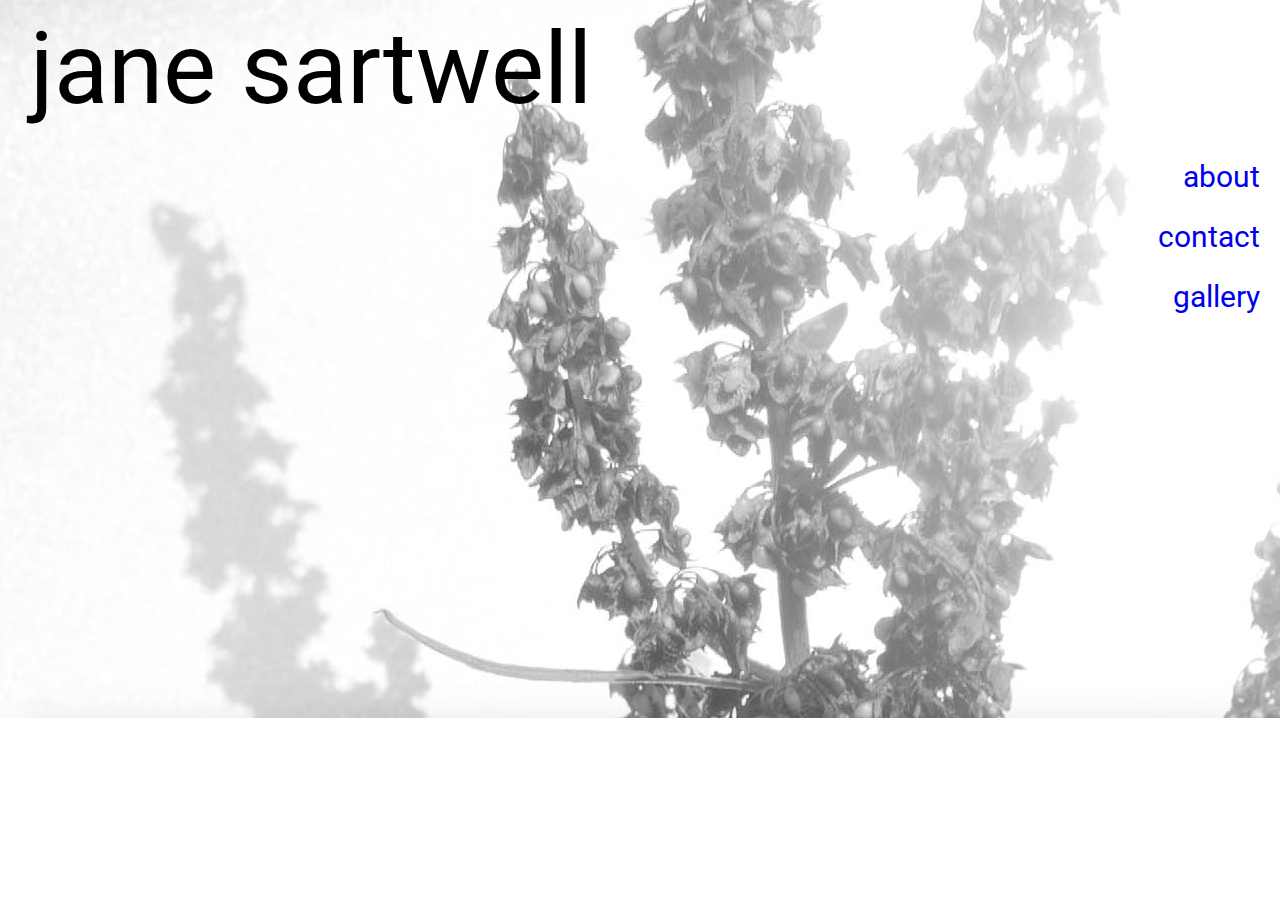
<file: site/index.html>
<!DOCTYPE html>
<html lang="en">
<head>
   <meta charset="utf-8">
   <meta name="viewport" content="width=device-width,initial-scale=1">
   <title>jane sartwell</title>
   <link rel="preconnect" href="https://fonts.googleapis.com">
   <link rel="preconnect" href="https://fonts.gstatic.com" crossorigin>
   <link href="https://fonts.googleapis.com/css2?family=Italiana&family=Roboto&display=swap" rel="stylesheet">
   <link href="css/reset.css" rel="stylesheet"><!-- DO NOT EDIT THIS LINE. -->
   <link href="css/index-style.css" rel="stylesheet">
</head>
<body>
  <header>
    <h1>jane sartwell</h1>
  </header>
  <div>
    <ul>
      <li><a href="../site/about.html">about</a></li>
      <li><a href="../site/contact.html">contact</a></li>
      <li><a href="../site/gallery.html">gallery</a></li>
    </ul>
  </div>
</body>
</html>
</file>
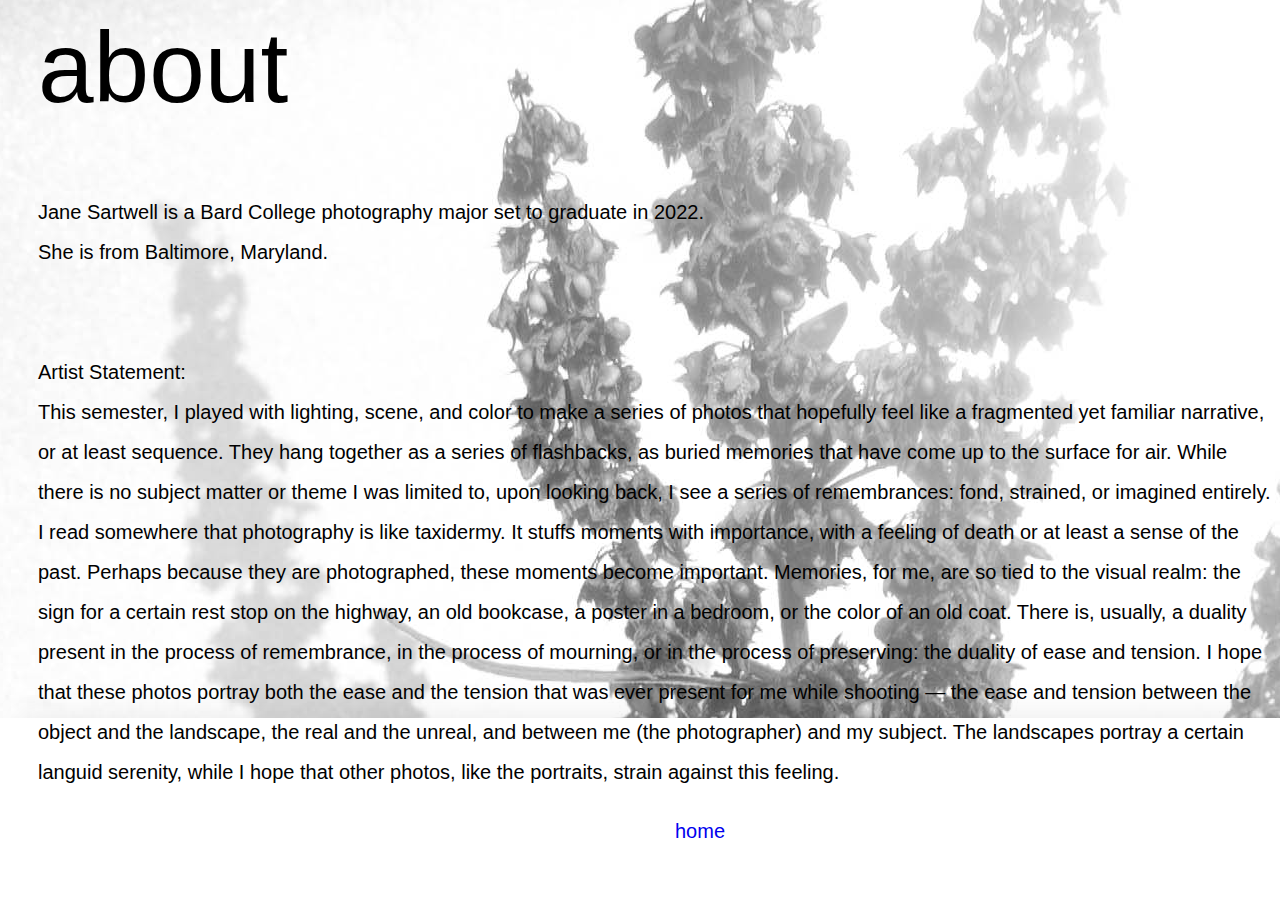
<file: site/about.html>
<!DOCTYPE html>
<html lang="en">
<head>
  <meta charset="UTF-8">
  <meta name="viewport" content="width=device-width, initial-scale=1.0">
  <meta http-equiv="X-UA-Compatible" content="ie=edge">
  <title>about</title>
  <link href="css/about.css" rel="stylesheet">
</head>
<body>
  <header>
    <h1>about</h1>
  </header>
  <main>
    <p>Jane Sartwell is a Bard College photography major set to graduate in 2022.<br>She is from Baltimore, Maryland.<br><br><br>Artist Statement:<br>
    This semester, I played with lighting, scene, and color to make a series of photos that hopefully feel like a fragmented yet familiar narrative, or at least sequence. They hang together as a series of flashbacks, as buried memories that have come up to the surface for air.  While there is no subject matter or theme I was limited to, upon looking back, I see a series of remembrances: fond, strained, or imagined entirely. I read somewhere that photography is like taxidermy. It stuffs moments with importance, with a feeling of death or at least a sense of the past. Perhaps because they are photographed, these moments become important. Memories, for me, are so tied to the visual realm: the sign for a certain rest stop on the highway, an old bookcase, a poster in a bedroom, or the color of an old coat. There is, usually, a duality present in the process of remembrance, in the process of mourning, or in the process of preserving: the duality of ease and tension. I hope that these photos portray both the ease and the tension that was ever present for me while shooting — the ease and tension between the object and the landscape, the real and the unreal, and between me (the photographer) and my subject. The landscapes portray a certain languid serenity, while I hope that other photos, like the portraits, strain against this feeling.</p>
  </main>
  <div class=home>
    <a href="index.html"><p>home</p></a>
  </div>
</body>
</html>
</file>
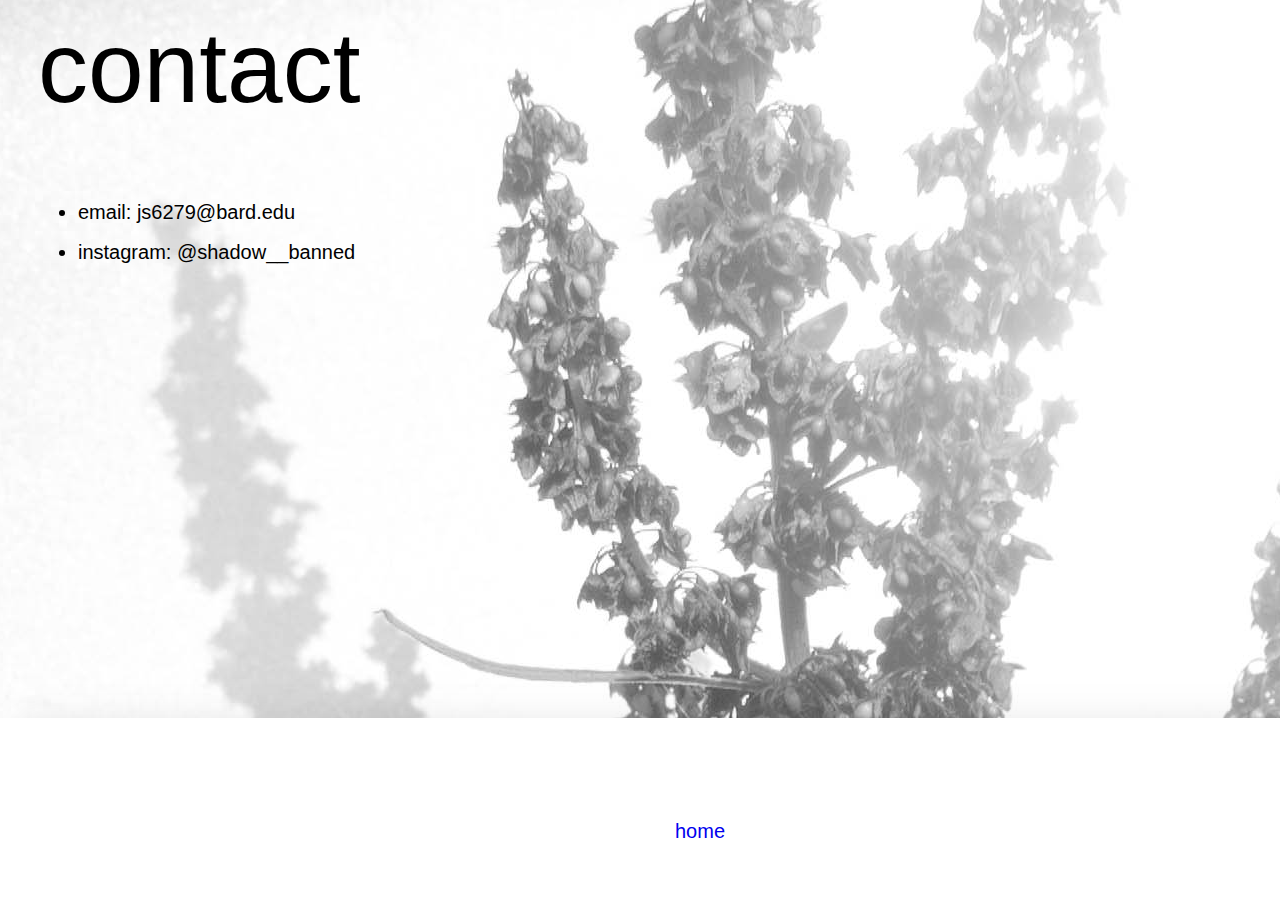
<file: site/contact.html>
<!DOCTYPE html>
<html lang="en">
<head>
  <meta charset="UTF-8">
  <meta name="viewport" content="width=device-width, initial-scale=1.0">
  <meta http-equiv="X-UA-Compatible" content="ie=edge">
  <title>contact</title>
  <link href="css/contact.css" rel="stylesheet">
</head>
<body>
  <header>
    <h1>contact</h1>
  </header>
  <main>
    <ul>
    <li>email: js6279@bard.edu</li>
    <li>instagram: @shadow__banned</li>
    </ul>
  </main>
  <div class=home>
    <a href="index.html"><p>home</p></a>
  </div>
</body>
</html>
</file>
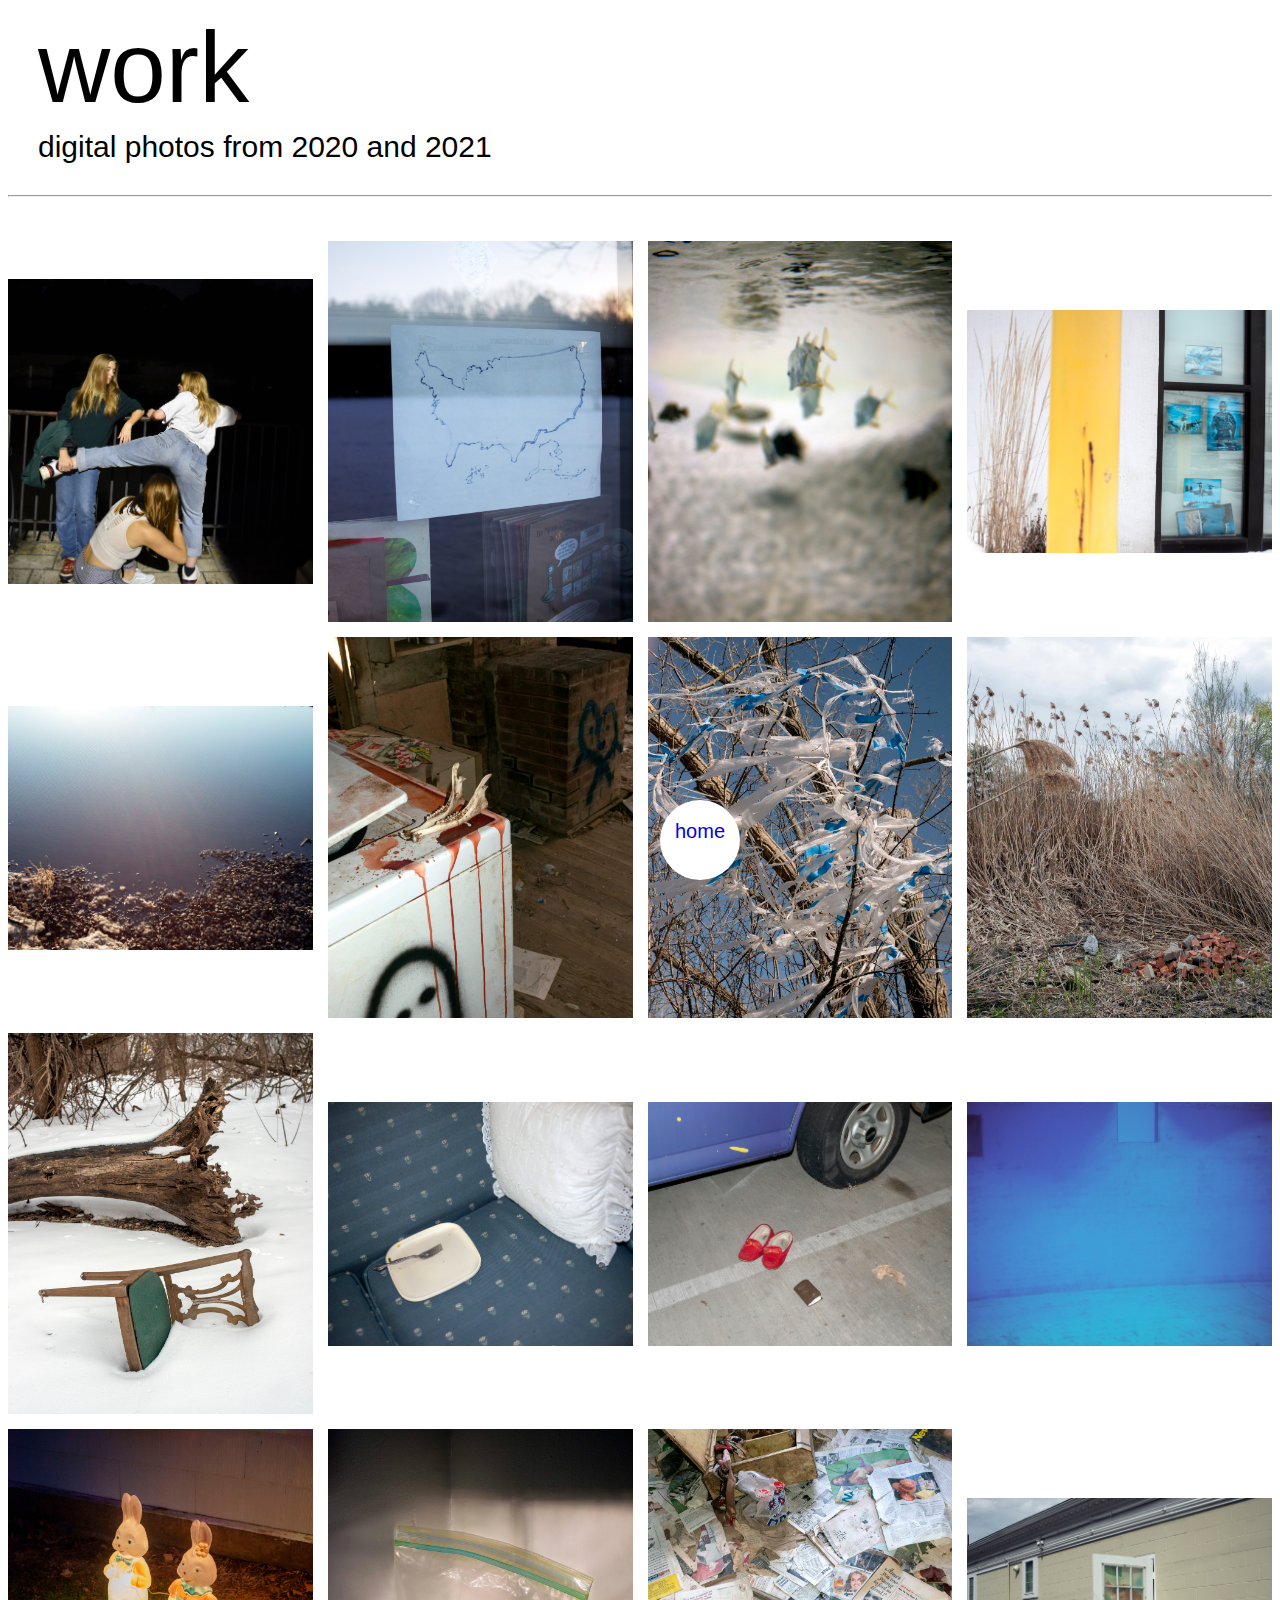
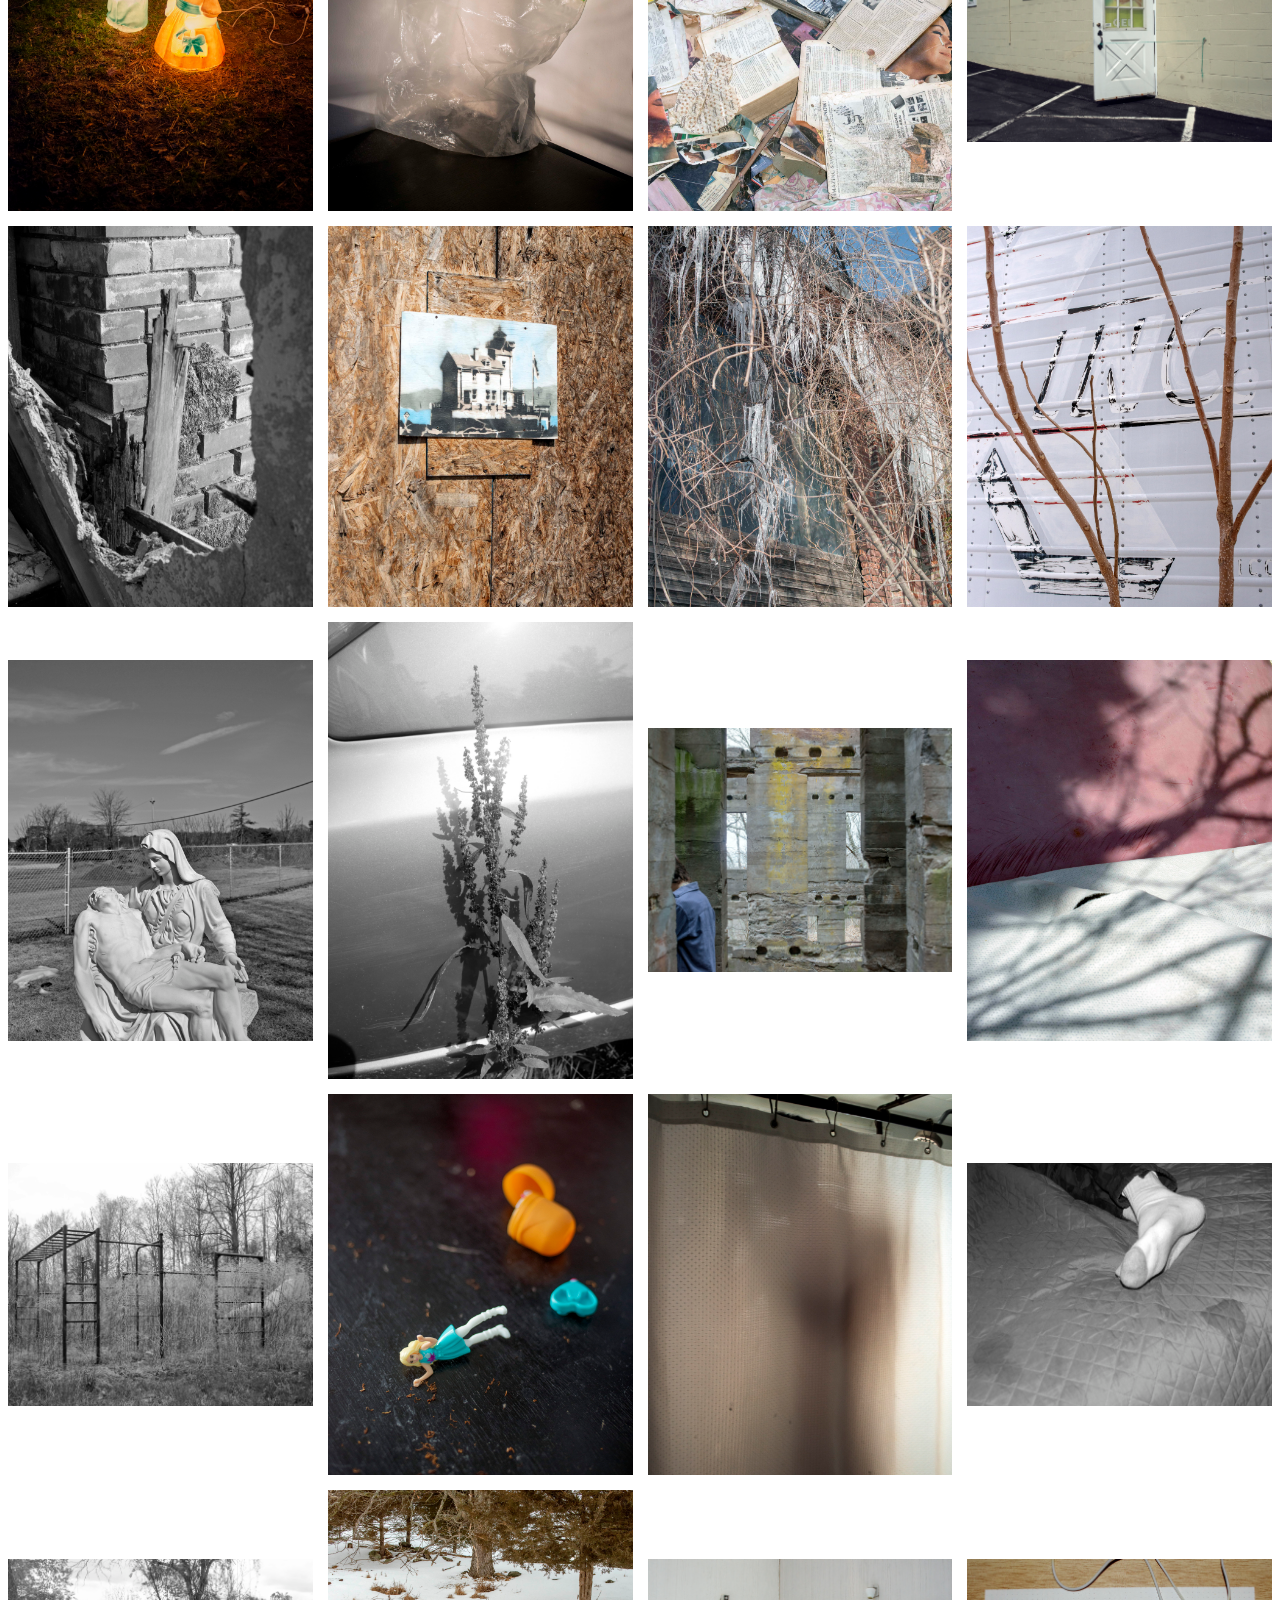
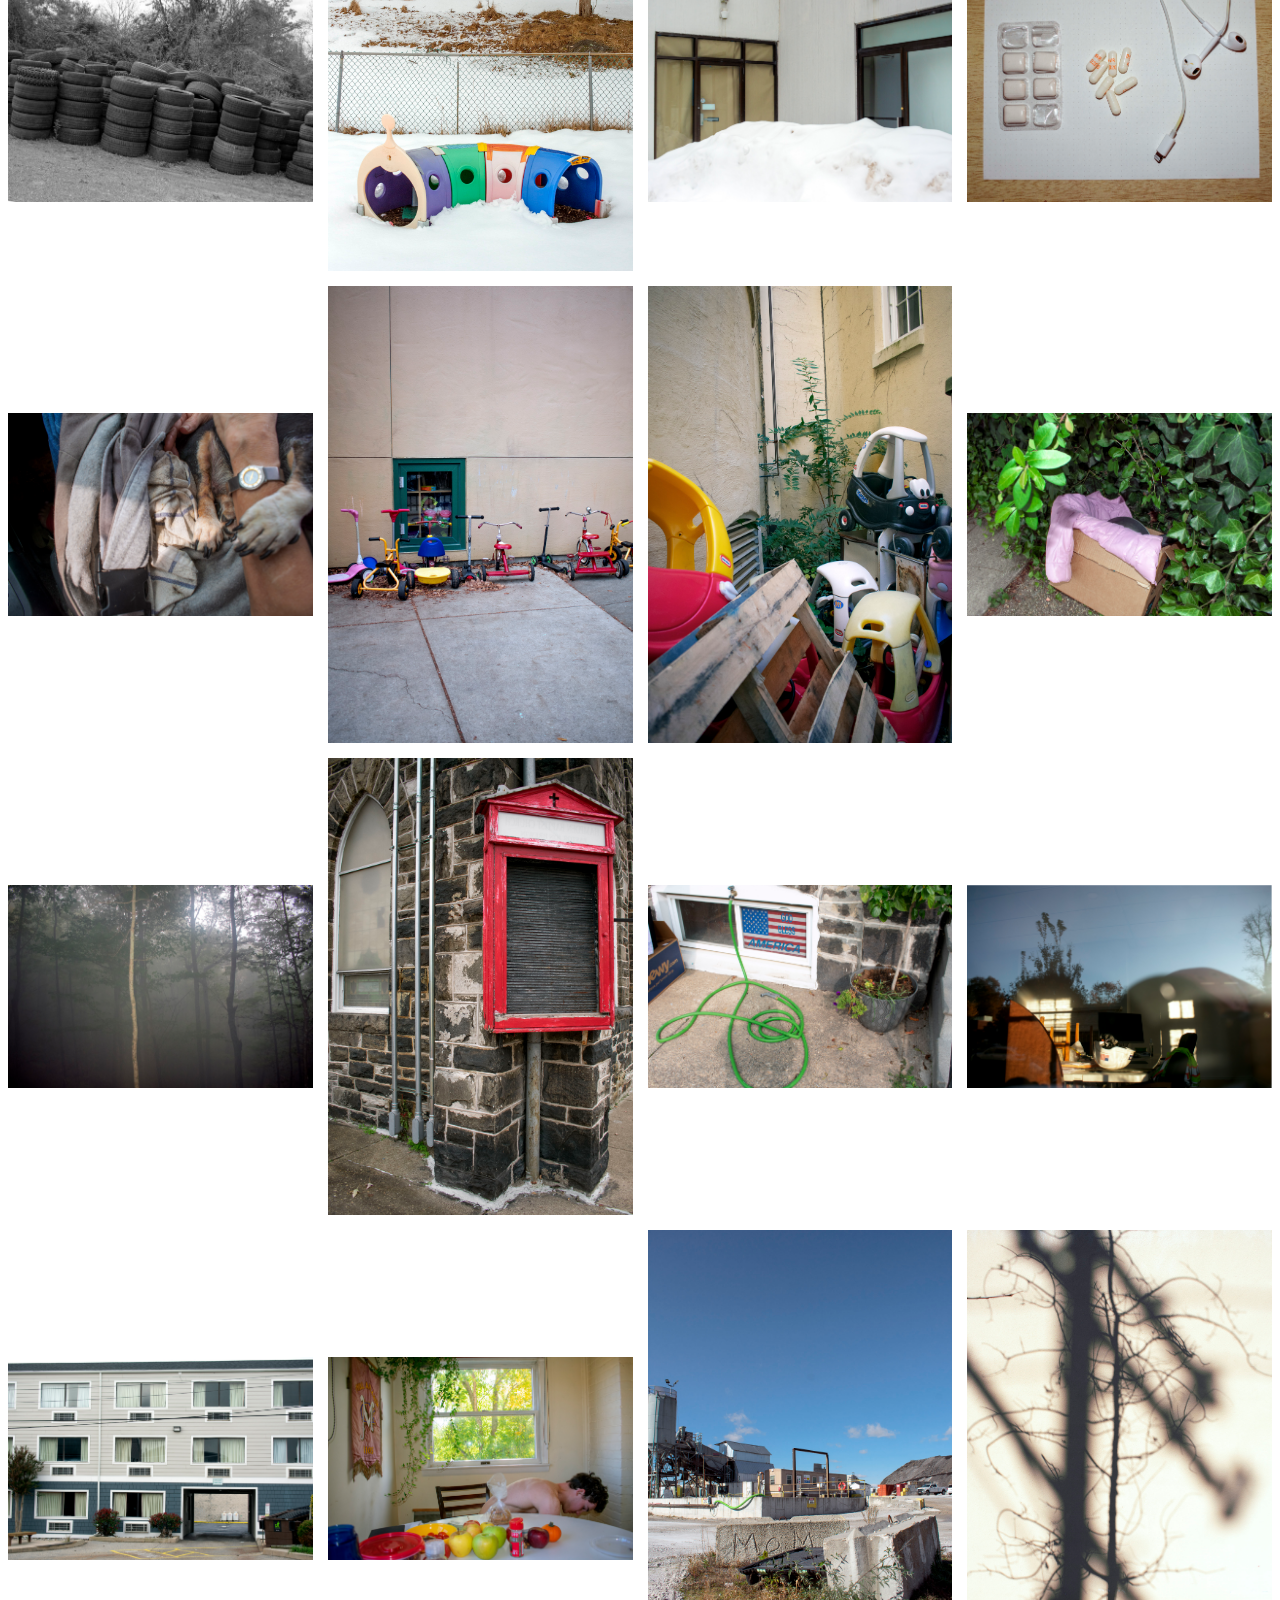
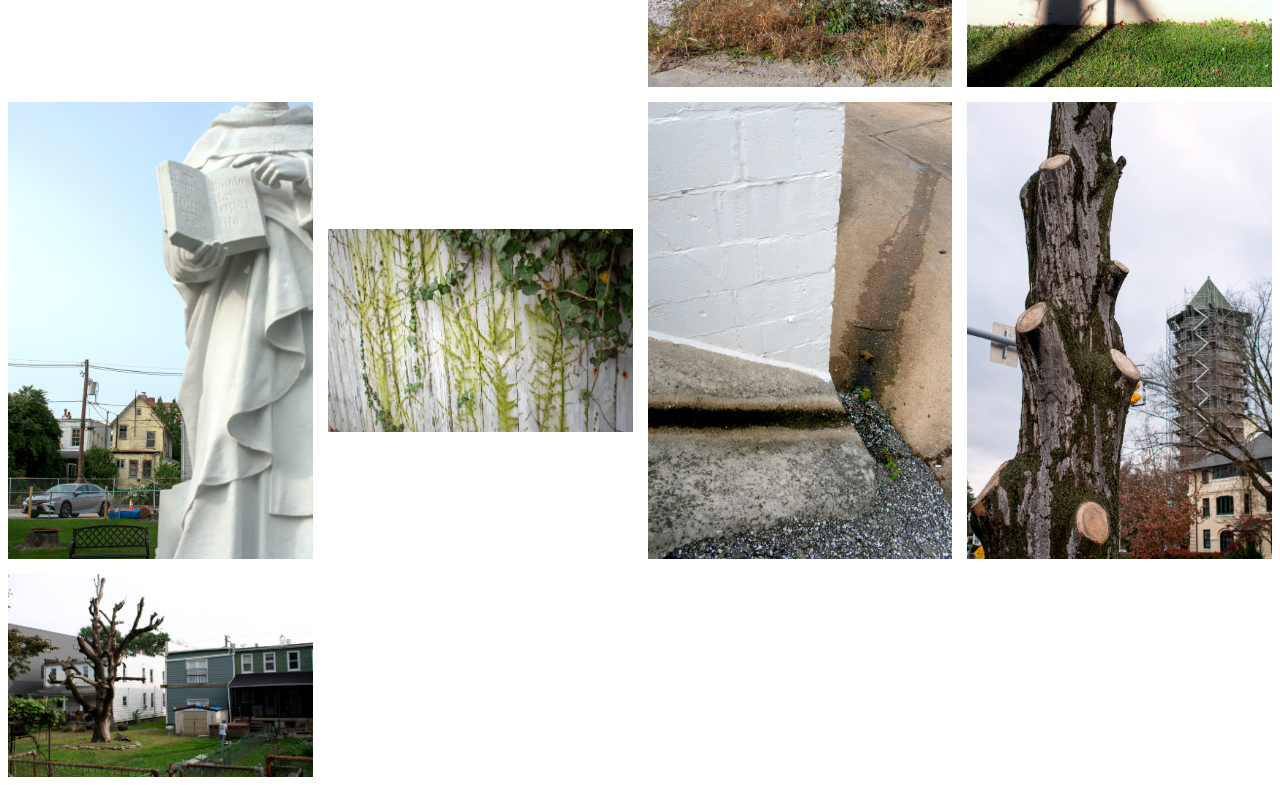
<file: site/gallery.html>
<!DOCTYPE html>
<html lang="en">
<head>
  <meta charset="UTF-8">
  <meta name="viewport" content="width=device-width, initial-scale=1.0">
  <meta http-equiv="X-UA-Compatible" content="ie=edge">
  <title>work</title>
  <link href="css/gallery.css" rel="stylesheet">
</head>
<body>
  <header>
    <h1>work</h1>
    <h2>digital photos from 2020 and 2021</h2>
  </header>
  <br>
  <hr>
  <br>
  <br>
  <div class="myGallery">
    <img src="img/pix001.jpg" alt="">
    <img src="img/pix002.jpg" alt="">
    <img src="img/pix003.jpg" alt="">
    <img src="img/pix004.jpg" alt="">
    <img src="img/pix005.jpg" alt="">
    <img src="img/pix006.jpg" alt="">
    <img src="img/pix007.jpg" alt="">
    <img src="img/pix008.jpg" alt="">
    <img src="img/pix009.jpg" alt="">
    <img src="img/pix010.jpg" alt="">
    <img src="img/pix011.jpg" alt="">
    <img src="img/pix012.jpg" alt="">
    <img src="img/pix013.jpg" alt="">
    <img src="img/pix014.jpg" alt="">
    <img src="img/pix015.jpg" alt="">
    <img src="img/pix016.jpg" alt="">
    <img src="img/pix017.jpg" alt="">
    <img src="img/pix018.jpg" alt="">
    <img src="img/pix019.jpg" alt="">
    <img src="img/pix020.jpg" alt="">
    <img src="img/pix021.jpg" alt="">
    <img src="img/pix022.jpg" alt="">
    <img src="img/pix023.jpg" alt="">
    <img src="img/pix024.jpg" alt="">
    <img src="img/pix025.jpg" alt="">
    <img src="img/pix026.jpg" alt="">
    <img src="img/pix027.jpg" alt="">
    <img src="img/pix028.jpg" alt="">
    <img src="img/pix029.jpg" alt="">
    <img src="img/pix030.jpg" alt="">
    <img src="img/pix031.jpg" alt="">
    <img src="img/pix032.jpg" alt="">
    <img src="img/pix033.jpg" alt="">
    <img src="img/pix034.jpg" alt="">
    <img src="img/pix035.jpg" alt="">
    <img src="img/pix036.jpg" alt="">
    <img src="img/pix037.jpg" alt="">
    <img src="img/pix038.jpg" alt="">
    <img src="img/pix039.jpg" alt="">
    <img src="img/pix040.jpg" alt="">
    <img src="img/pix041.jpg" alt="">
    <img src="img/pix042.jpg" alt="">
    <img src="img/pix044.jpg" alt="">
    <img src="img/pix045.jpg" alt="">
    <img src="img/pix047.jpg" alt="">
    <img src="img/pix048.jpg" alt="">
    <img src="img/pix049.jpg" alt="">
    <img src="img/pix050.jpg" alt="">
    <img src="img/pix052.jpg" alt="">
  </div>
  <div class=home>
    <a href="index.html"><p>home</p></a>
  </div>
</body>
</html>
</file>
<file: site/css/index-style.css>
* {
  text-decoration: none;
}

html {
  background: #fff url(../img/background.png) no-repeat fixed 0 0;
}

h1,
h2 {
  font: normal 400 100px 'Roboto', sans-serif;
  margin-top: 10px;
  margin-left: 30px;
}

div {
  justify-content: right;
  text-align: right;
  margin: 20px;
  display: flex;
  font: normal 400 30px 'Roboto', sans-serif;
  line-height: 2;
}

.nonitalic {
  font: normal 400 15px 'Roboto', sans-serif;
}
</file>
<file: site/css/about.css>
* {
  text-decoration: none;
}

html {
  background: #fff url(../img/background.png) no-repeat fixed 0 0;
}

h1 {
  font: normal 400 100px 'Roboto', sans-serif;
  margin-top: 10px;
  margin-left: 30px;
}

main {
  font: normal 400 20px 'Roboto', sans-serif;
  margin-left: 30px;
  line-height: 2;
}

.home {
  width: 80px;
  height: 80px;
  background-color: #fff;
  border-radius: 50%;
  font: normal 400 20px 'Roboto', sans-serif;
  justify-content: center;
  text-align: center;
  margin: 20px;
  display: flex;
  position: fixed;
  left: 50%;
  bottom: 0;
  margin-top: 50px;
  text-decoration: none;
}
</file>
<file: site/css/contact.css>
* {
  text-decoration: none;
}

html {
  background: #fff url(../img/background.png) no-repeat fixed 0 0;
}

h1 {
  font: normal 400 100px 'Roboto', sans-serif;
  margin-top: 10px;
  margin-left: 30px;
}

main {
  font: normal 400 20px 'Roboto', sans-serif;
  margin-left: 30px;
  line-height: 2;
}

.home {
  width: 80px;
  height: 80px;
  background-color: #fff;
  border-radius: 50%;
  font: normal 400 20px 'Roboto', sans-serif;
  justify-content: center;
  text-align: center;
  margin: 20px;
  display: flex;
  position: fixed;
  left: 50%;
  bottom: 0;
  margin-top: 50px;
  text-decoration: none;
}
</file>
<file: site/css/gallery.css>
* {
  text-decoration: none;
}

h1 {
  font: normal 400 100px 'Roboto', sans-serif;
  margin-top: 10px;
  margin-left: 30px;
  margin-bottom: 5px;
}

h2 {
  font: normal 400 30px 'Roboto', sans-serif;
  margin: 5px;
  margin-left: 30px;
}

.myGallery {
  display: grid;
  grid-gap: 15px;
  grid-template-columns: repeat(auto-fit, minmax(300px, 1fr));
  align-items: center;
}

.myGallery img {
  width: 100%;
}

.home {
  width: 80px;
  height: 80px;
  background-color: #fff;
  border-radius: 50%;
  font: normal 400 20px 'Roboto', sans-serif;
  justify-content: center;
  text-align: center;
  margin: 20px;
  display: flex;
  position: fixed;
  left: 50%;
  bottom: 0;
  margin-top: 50px;
  text-decoration: none;
}
</file>
